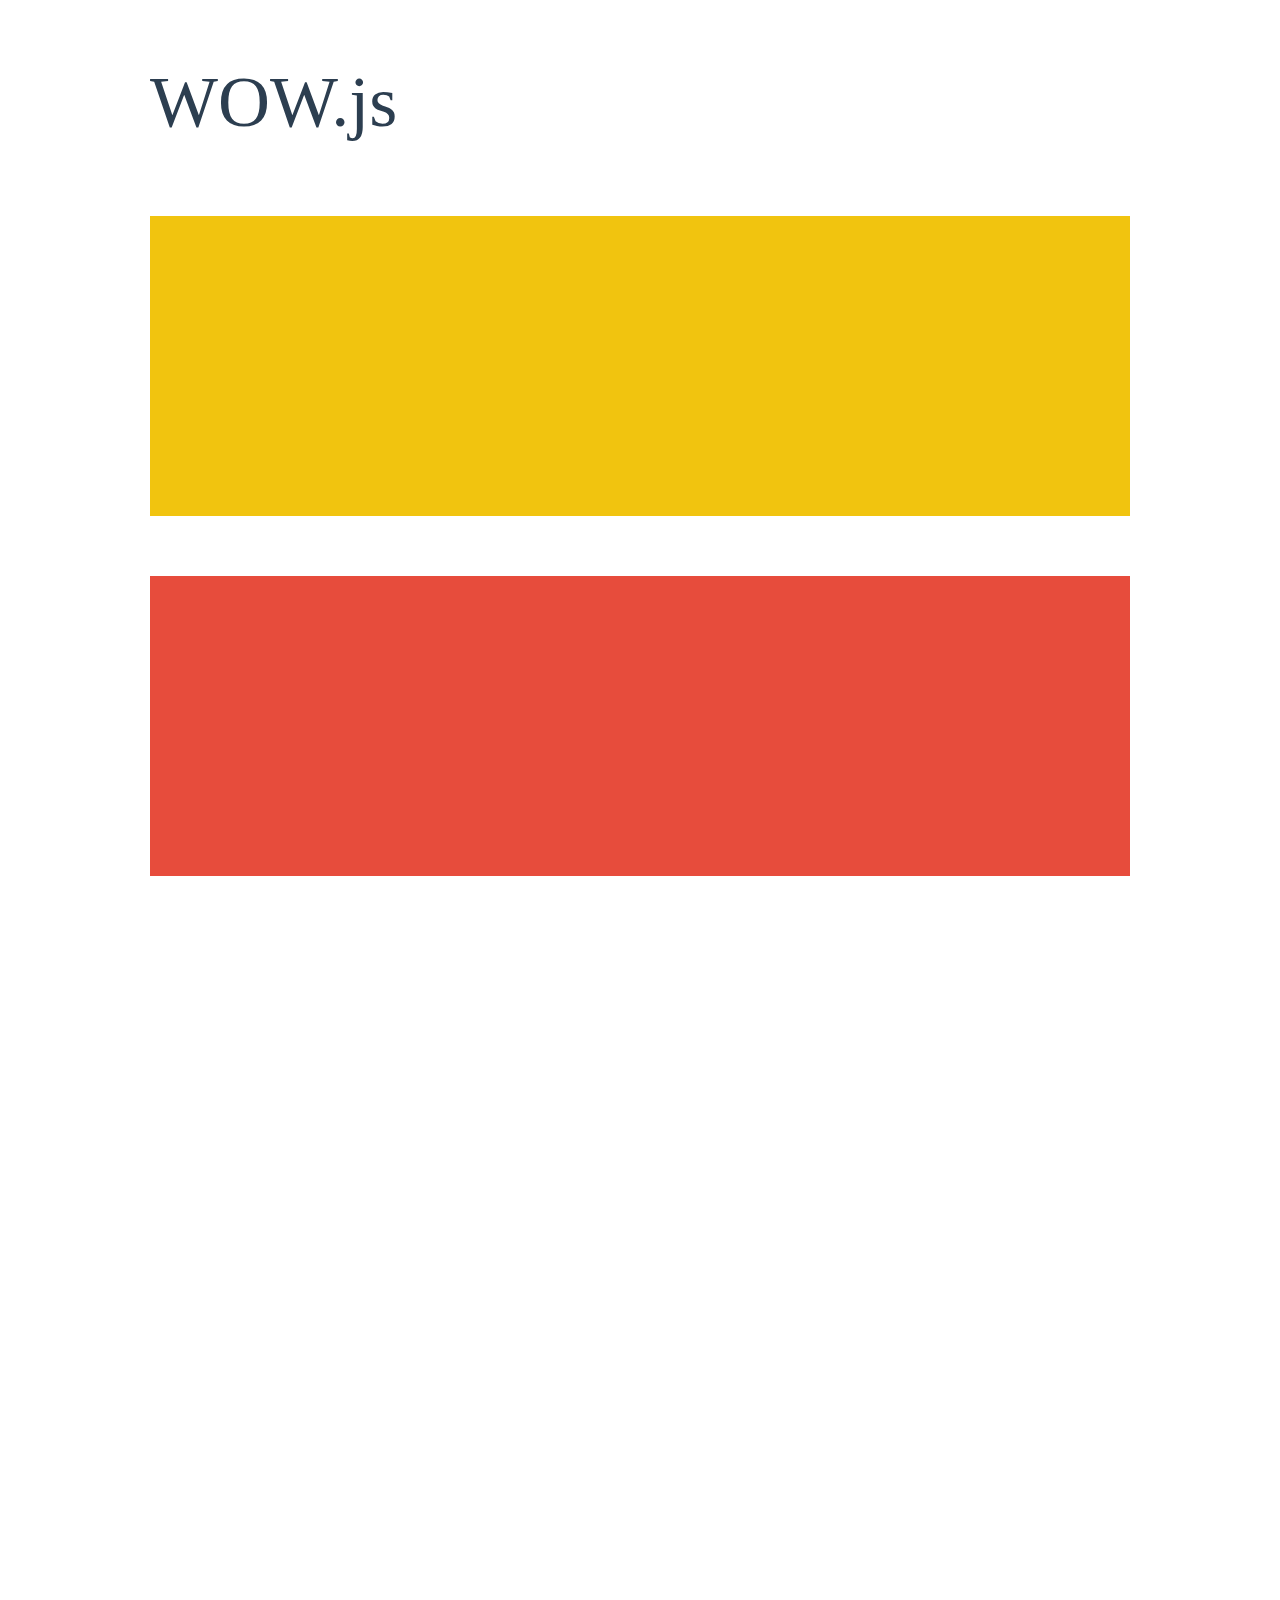
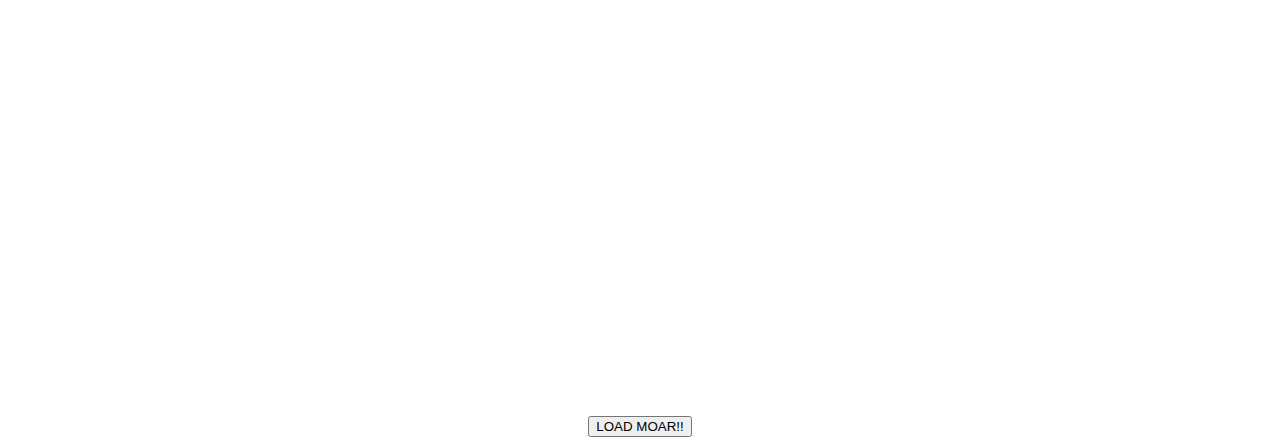
<file: project/WOW-master/demo.html>
<!doctype html>

<html lang="en">
<head>
  <meta charset="utf-8">
  <title>WOW</title>
  <link rel="stylesheet" href="css/libs/animate.css">
  <link rel="stylesheet" href="css/site.css">
  <style>
    .wow:first-child {
      visibility: hidden;
    }
  </style>
  <!--[if IE]>
    <script src="http://html5shiv.googlecode.com/svn/trunk/html5.js"></script>
  <![endif]-->
</head>

<body>
  <div id="container">
    <header>
      <h1>WOW.js</h1>
    </header>
    <div id="main">
      <section class="wow fadeInDown" style="background-color: #f1c40f;"></section>
      <section class="wow pulse" style="background-color: #e74c3c;" data-wow-iteration="infinite" data-wow-duration="1500ms"></section>
      <section class="section--purple wow slideInRight" data-wow-delay="2s"></section>
      <section class="section--blue wow bounceInLeft" data-wow-offset="300"></section>
      <section class="section--green wow slideInLeft" data-wow-duration="4s"></section>
      <button id="moar">LOAD MOAR!!</button>
    </div>
  </div>
  <script src="dist/wow.js"></script>
  <script>
    wow = new WOW(
      {
        animateClass: 'animated',
        offset:       100,
        callback:     function(box) {
          console.log("WOW: animating <" + box.tagName.toLowerCase() + ">")
        }
      }
    );
    wow.init();
    document.getElementById('moar').onclick = function() {
      var section = document.createElement('section');
      section.className = 'section--purple wow fadeInDown';
      this.parentNode.insertBefore(section, this);
    };
  </script>
</body>
</html>
</file>
<file: project/WOW-master/css/site.css>
h1 {
  font-size:     72px;
  line-height:   1.5;
  color: #2c3e50;
  font-weight:   100;
}

#container {
  width:  980px;
  margin: 0 auto;
}

section {
  height: 300px;
  margin: 60px 0;
}

.section--purple {
  background-color: #9b59b6;
}

.section--blue {
  background-color: #3498db;
}

.section--green {
  background-color: #2ecc71;
}

#main {
  text-align: center;
}

#more {
  margin: 20px auto 48px;
}
</file>
